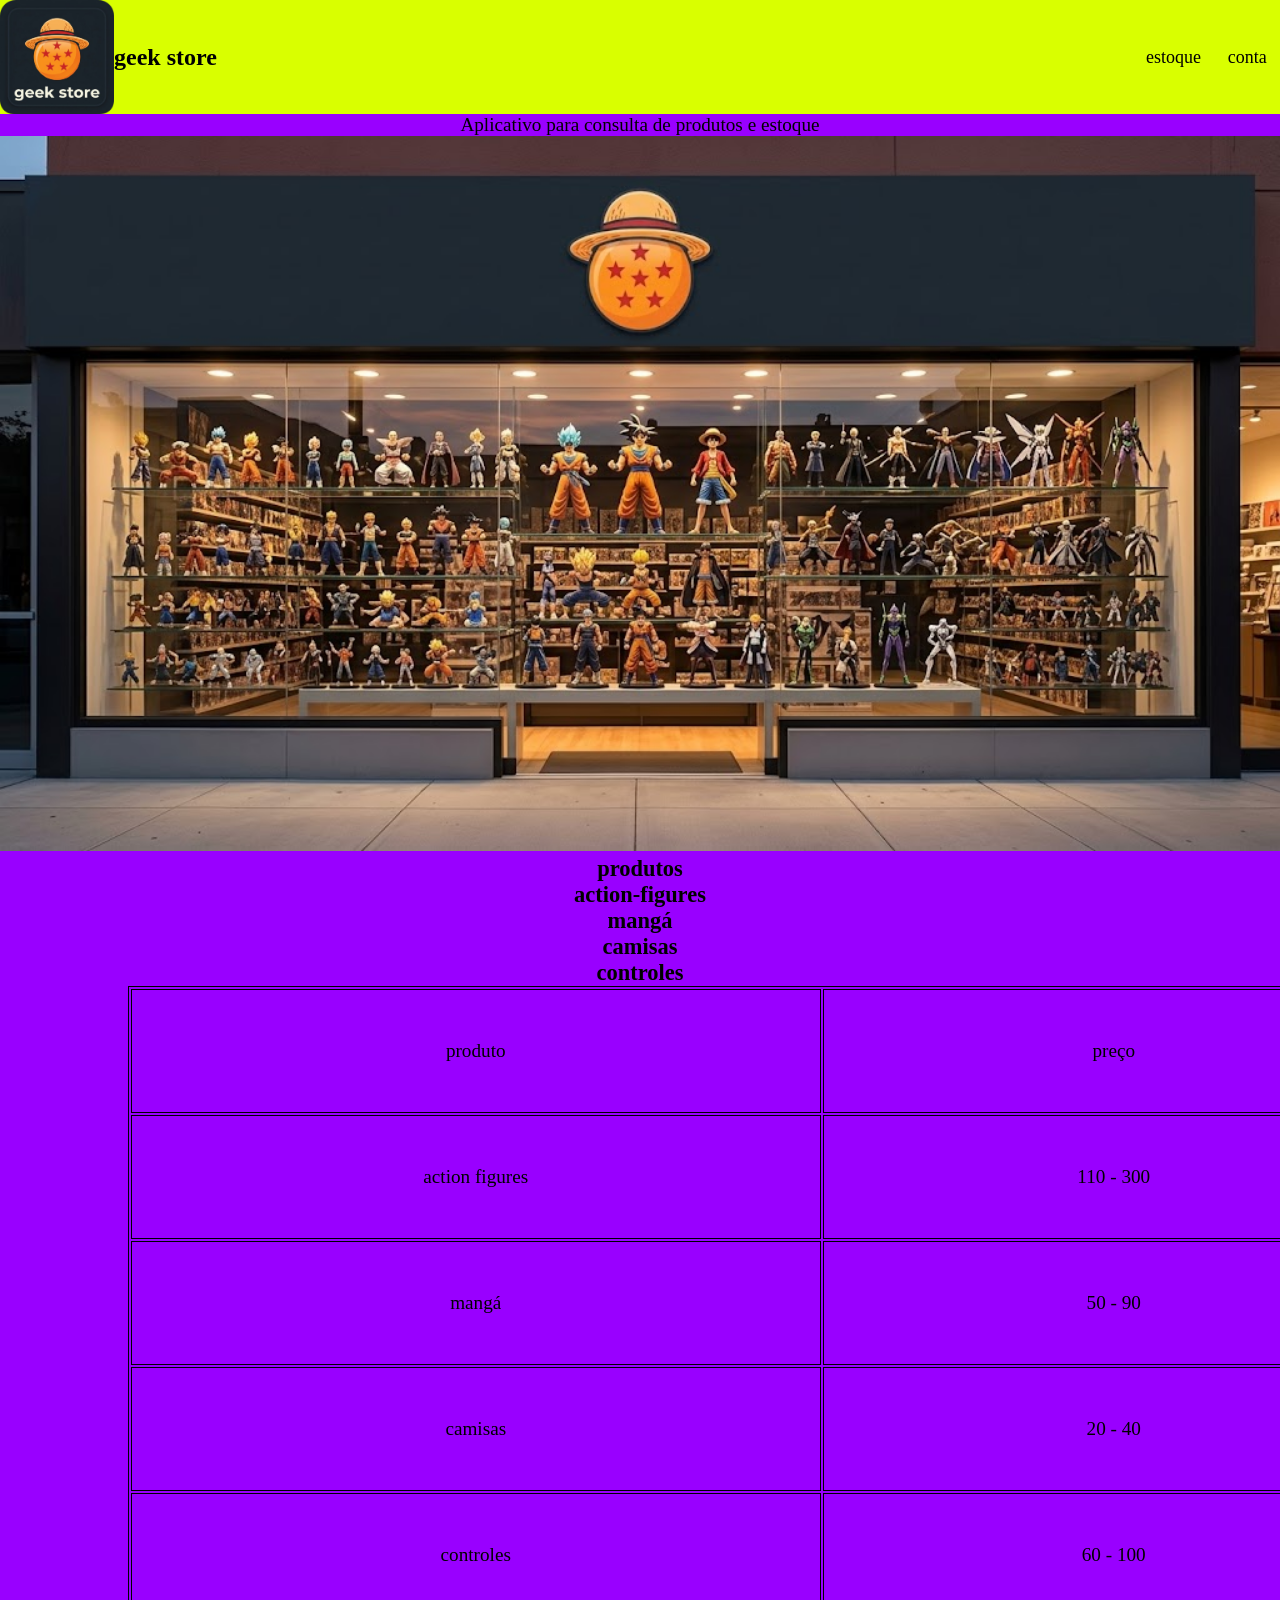
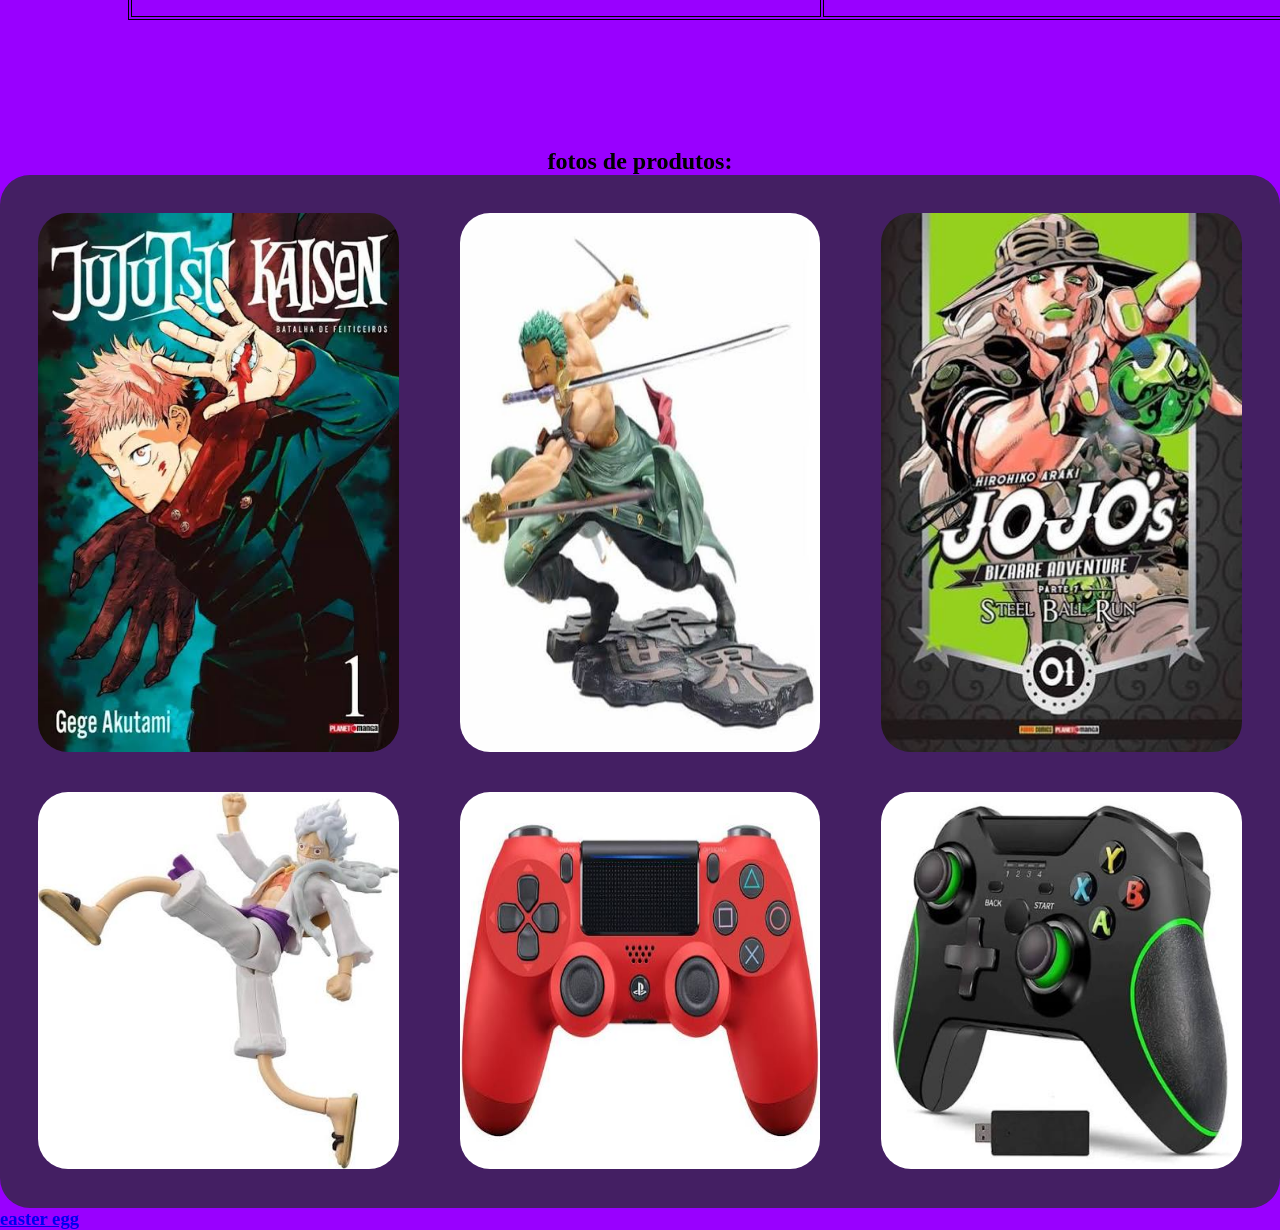
<file: geek-store-stock/index.html>
<!DOCTYPE html>
<html>
<head>
    <meta charset="UTF-8">
    <title>geek store</title>
    <link rel="stylesheet" href="css/style.css"/>
</head>
<body>
    <header>
      <section id="logo">
        <img src="assets/img/logo.png" alt="foto da logo"/>
        <h2>geek store</h2>
      </section>  
      <section id="inicio">
        <p>estoque</p>
        <p>conta</p>
        <p>menu</p>
      </section>
    </header>
     <main>
    <section id="banner">
            <p>Aplicativo para consulta de produtos e estoque </p>
            <img src="./assets/img/banner.png" alt="banner da loja">
    </section>
    <section id="centro">
        <article id="servicos">
    <ul> <h3>produtos</h3>
        <li><h3>action-figures</h3></li>
        <li><h3>mangá</h3></li>
        <li><h3>camisas</h3></li>
        <li><h3>controles</h3></li>
    </ul>
    </article>
    <article id='tabela'>
        <table>
            <tr>
                <td>produto</td>
                <td>preço</td>
            </tr>
            <tr>
                <td>action figures</td>
                <td>110 - 300</td>
            </tr>
            <tr>
                <td>mangá</td>
                <td>50 - 90</td>
            </tr>
            <tr>
                <td>camisas</td>
                <td>20 - 40</td>
            </tr>
            <tr>
                <td>controles</td>
                <td>60 - 100</td>
            </tr>
        </table>
    </article>
    </section>
    <article id="text">
            <h2>fotos de produtos:</h2>
        </article>
    <section id="gal">
            <img src="./assets/img/pr1.png" alt="imagem produto">
            <img src="./assets/img/pr2.png" alt="imagem produto">
            <img src="./assets/img/pr3.png" alt="imagem produto">
            <img src="./assets/img/pr4.png" alt="imagem produto">
            <img src="./assets/img/pr5.png" alt="imagem produto">
            <img src="./assets/img/pr6.png" alt="imagem produto">
    </section>
<a href="pages/easteregg.html"><h3>easter egg</h3></a>
 </main>
    
</body>
</html>
</file>
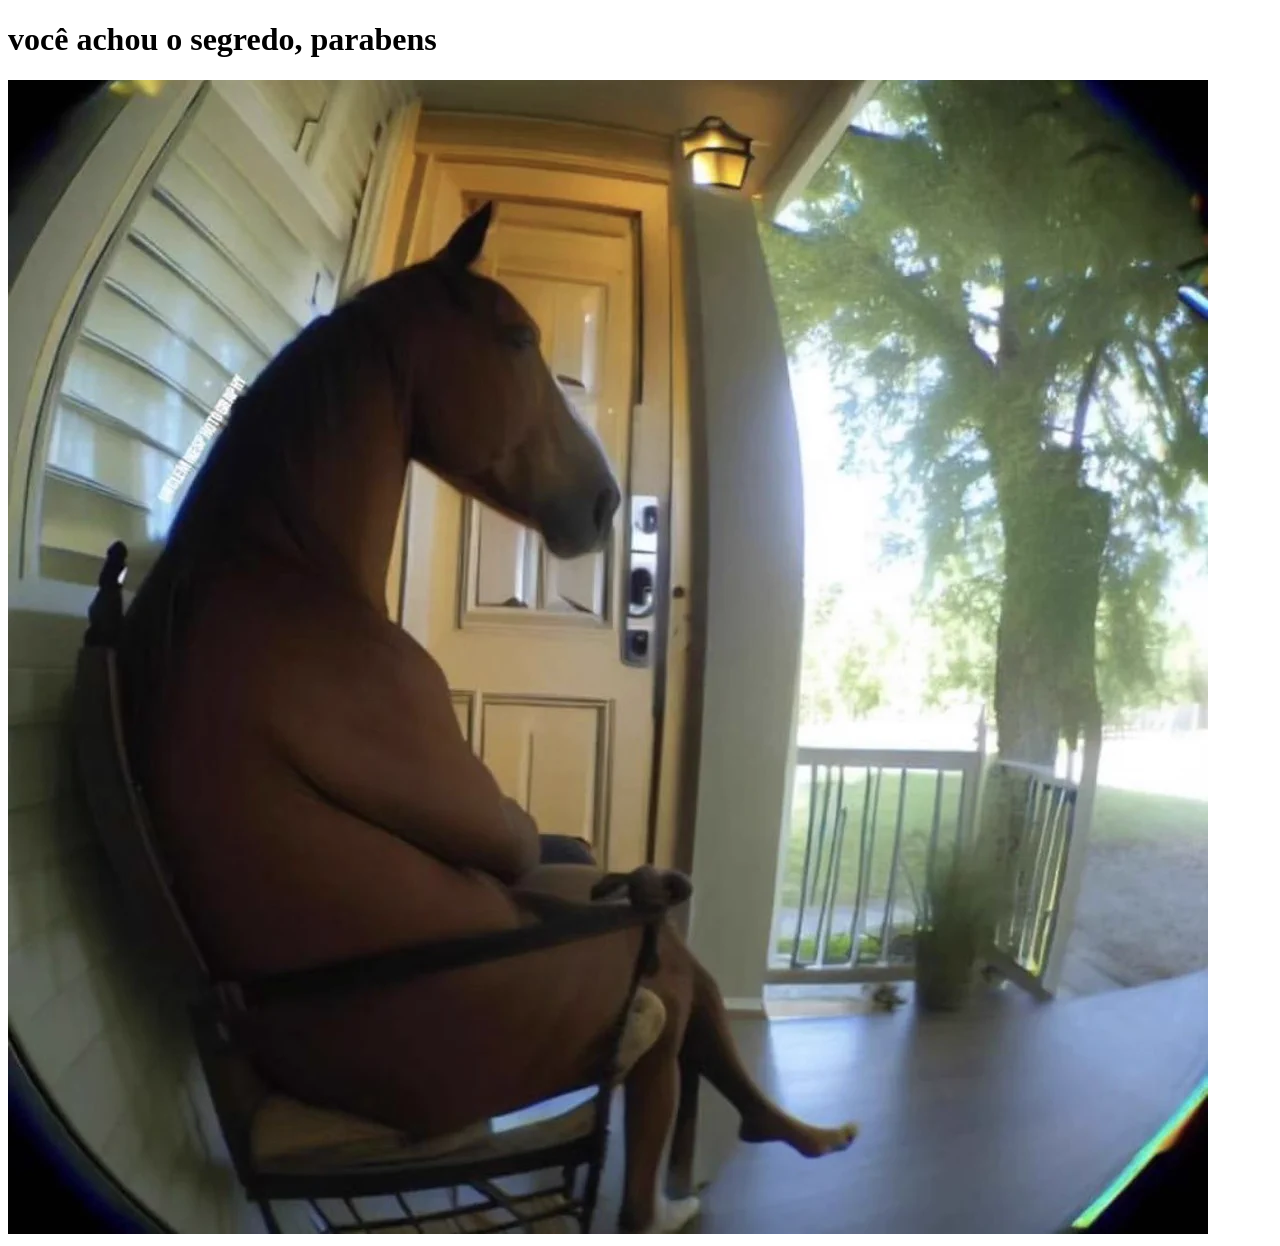
<file: geek-store-stock/pages/easteregg.html>
<!DOCTYPE html>
<html>
<head>
    <meta charset="UTF-8">
    <title>easter egg secreto</title>
</head>
<body>
    <h1> você achou o segredo, parabens</h1>
   
    <img src="../assets/img/cavalo.png">
   
</body>
</html>
</file>
<file: geek-store-stock/css/style.css>
*{
    padding:0;
    margin:0;
    box-sizing: border-box;
}


header{
   display: flex;
   gap:45%;
    
    #logo{
        display:flex;
        align-items: center;
    }

    #logo img{
        width: 20%;
        height: 100%;
    }

    #inicio{
        display: flex;
        flex-wrap:nowrap;
        gap:20%;
        align-items: center;
        font-size: large;
    }
    background-color: rgb(217, 255, 0);
}
main{
    background-color: rgb(153, 0, 255);
 #banner{
    text-align: center;
    font-size: larger;    
 }

 #banner img{
        width: 100%;
        height:1%;
    }
}


#centro{
    text-align: center;
    font-size: larger;
    align-content: center;
    width: 100%;
    justify-content: center;
}


table {
    width: 100%;
    max-width: 1500px;
    margin: 0 10%;
    border: 1px solid rgb(0, 0, 0);
    border-style: solid;
}

tr {
    border: 1px solid rgb(0, 0, 0);
    border-style: solid;
}

td {
    padding: 50px 50px;
    border: 1px solid rgb(0, 0, 0);
    border-style: solid;
}

#text{
    padding-top: 10%;
    text-align: center;
}

#gal{
    display: flex;
    flex-wrap: wrap;
    justify-content: space-between;
    background-color: rgb(68, 31, 99); 
    border-radius: 30px;
    padding: 3%;
    gap: 40px;
}


#gal img{
    width: 30%;
    border-radius: 30px;
}
</file>
